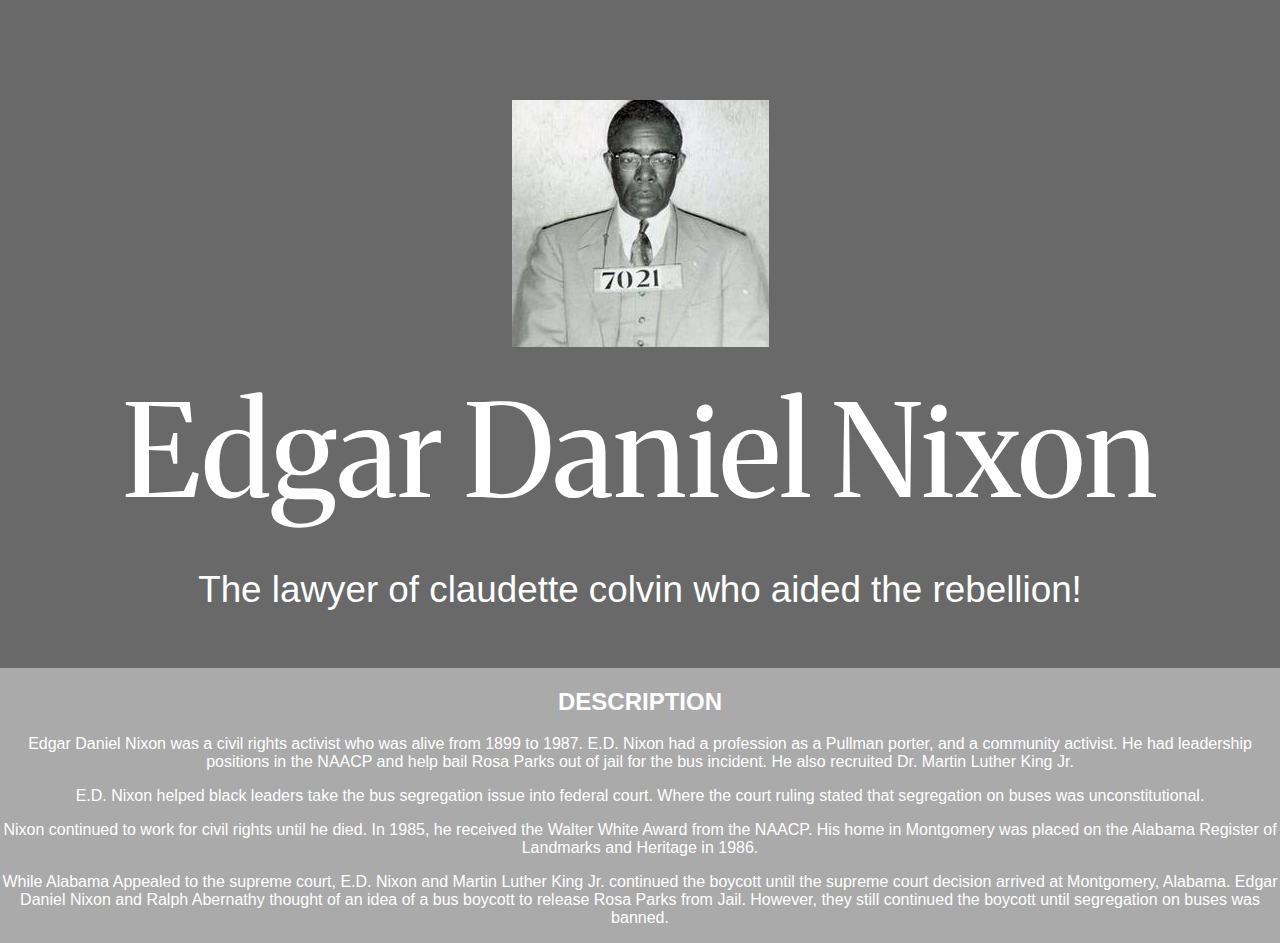
<file: index.html>
<!DOCTYPE HTML>
<html>
    <head>
        <title>
            ED Nixon RESEARCH PROJECT
        </title>
        <link rel="stylesheet" href="index.css">

        <link rel="preconnect" href="https://fonts.googleapis.com">
        <link rel="preconnect" href="https://fonts.gstatic.com" crossorigin>
        <link href="https://fonts.googleapis.com/css2?family=Merriweather:ital,wght@0,300;0,400;0,700;0,900;1,300;1,400;1,700;1,900&display=swap" rel="stylesheet">

    </head>
    <body>
        <div class="mainbody">
                <img src="Images/ED Nixon.png" alt="Mugshot of E.D. Nixon">
            <div class="TITLE">
                <titletext>Edgar Daniel Nixon</titletext>
                <p class="titledesc">The lawyer of claudette colvin who aided the rebellion!</p>
            </div> 
        </div>
        <div class="Desc">
                <h2>DESCRIPTION</h2>
                <p>Edgar Daniel Nixon was a civil rights activist who was alive from 1899 to 1987. E.D. Nixon had a profession as a Pullman porter, and a community activist. He had leadership positions in the NAACP and help bail Rosa Parks out of jail for the bus incident. He also recruited Dr. Martin Luther King Jr.</p>
                <p>E.D. Nixon helped black leaders take the bus segregation issue into federal court. Where the court ruling stated that segregation on buses was unconstitutional. </p>
                <p>Nixon continued to work for civil rights until he died.  In 1985, he received the Walter White Award from the NAACP.  His home in Montgomery was placed on the Alabama Register of Landmarks and Heritage in 1986.  </p>
                <p>While Alabama Appealed to the supreme court, E.D. Nixon and Martin Luther King Jr. continued the boycott until the supreme court decision arrived at Montgomery, Alabama. Edgar Daniel Nixon and Ralph Abernathy thought of an idea of a bus boycott to release Rosa Parks from Jail. However, they still continued the boycott until segregation on buses was banned. </p>
        </div>
    </body>
</html>
</file>
<file: index.css>
body {
    background-color:rgb(170, 170, 170);
    color:white;
    font-family: Arial, Helvetica, sans-serif;
    text-align:center;
    margin:0px;
}

.mainbody {
    padding-top:100px;
    background-color: dimgray;
}

.TITLE {
    padding-top: 20px;
    padding-bottom: 20px;
}

.titledesc {
    font-size: 2.3em;
}

titletext {
    font-size: 8em;
    font-family: "Merriweather", serif;
    font-weight: 400;
    font-style: normal;
}
</file>
